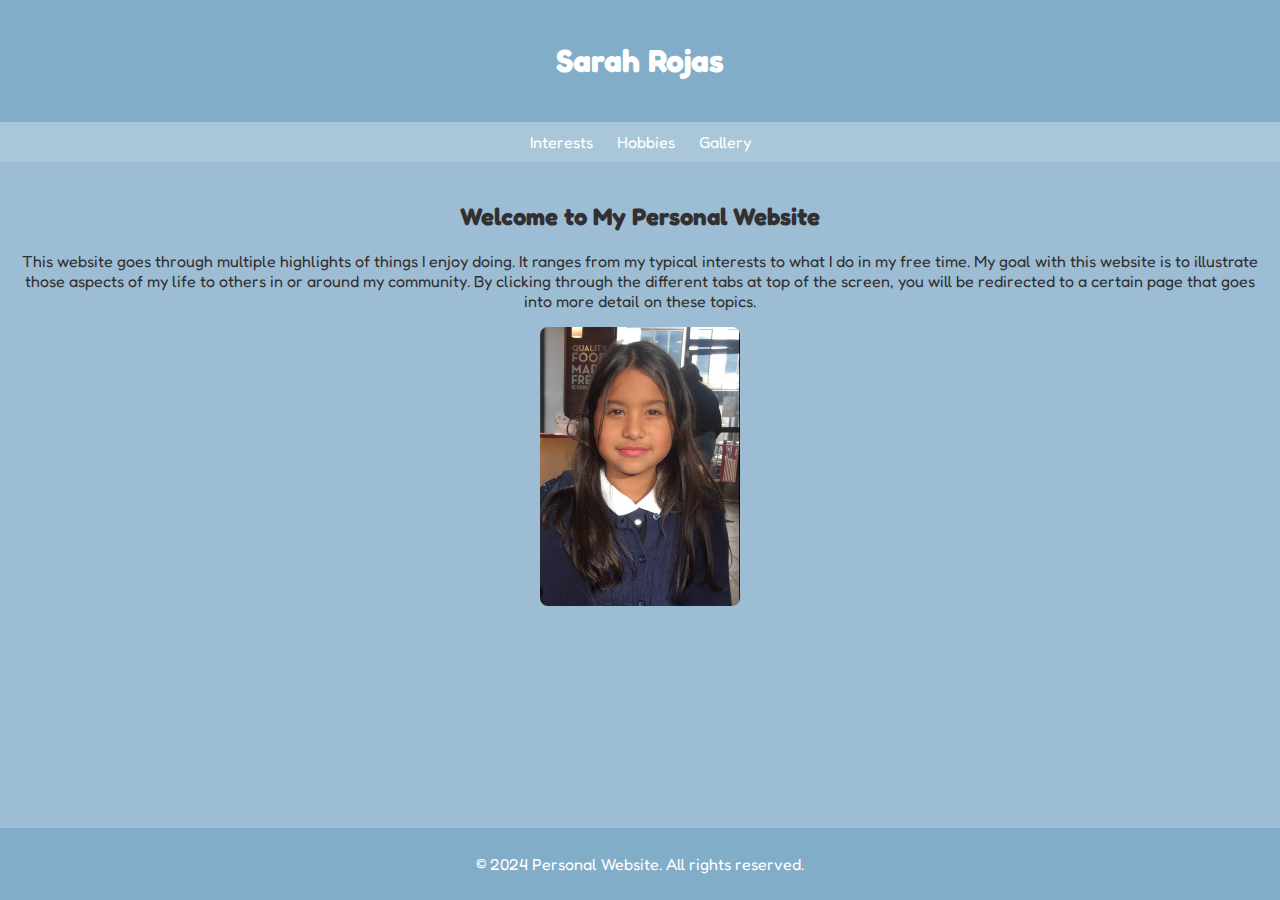
<file: index.html>
<!DOCTYPE html>
<html>
<html lang="en">
<head>
    <meta charset="UTF-8">
    <meta name="viewport" content="width=device-width, initial-scale=1.0">
    <link rel="stylesheet" href="Style.css">
    <link href="https://fonts.googleapis.com/css2?family=Fredoka+One&display=swap" rel="stylesheet">
    <title>Personal Website</title>
    <style>
        body {
            font-family: 'Fredoka One', cursive;
            margin: 0;
            padding: 0;
            background-color: #9CBDD3;
            color: #323031;
        }

        header {
            background-color: #81ADC8;
            color: #fff;
            padding: 20px;
            text-align: center;
        }

        nav {
            background-color: #AAC7DA;
            padding: 10px 0;
            text-align: center;
        }

        nav a {
            color: #fff;
            text-decoration: none;
            padding: 0 10px;
        }

        section {
            padding: 20px;
            text-align: center;
        }

        footer {
            background-color: #81ADC8;
            color: #fff;
            padding: 10px 0;
            text-align: center;
            position: fixed;
            bottom: 0;
            width: 100%;
        }
    </style>
</head>
<body>

<header>
    <h1>Sarah Rojas</h1>
</header>

<nav>
    <a href="Myinterests.html">Interests</a>
    <a href="Hobbies.html">Hobbies</a>
    <a href="Gallery.html">Gallery</a>
</nav>

<section>
    <h2>Welcome to My Personal Website</h2>
    <p>This website goes through multiple highlights of things I enjoy doing. It ranges from my typical interests to what I do in my free time. My goal with this website is to illustrate those aspects of my life to others in or around my community. By clicking through the different tabs at top of the screen, you will be redirected to a certain page that goes into more detail on these topics.</p>
     <img src="Personalpicture.png" alt="Girl Sitting In a Restaurant" class="small-image">
</section>

<footer>
    <p>&copy; 2024 Personal Website. All rights reserved.</p>
</footer>

</body>
</html>
</file>
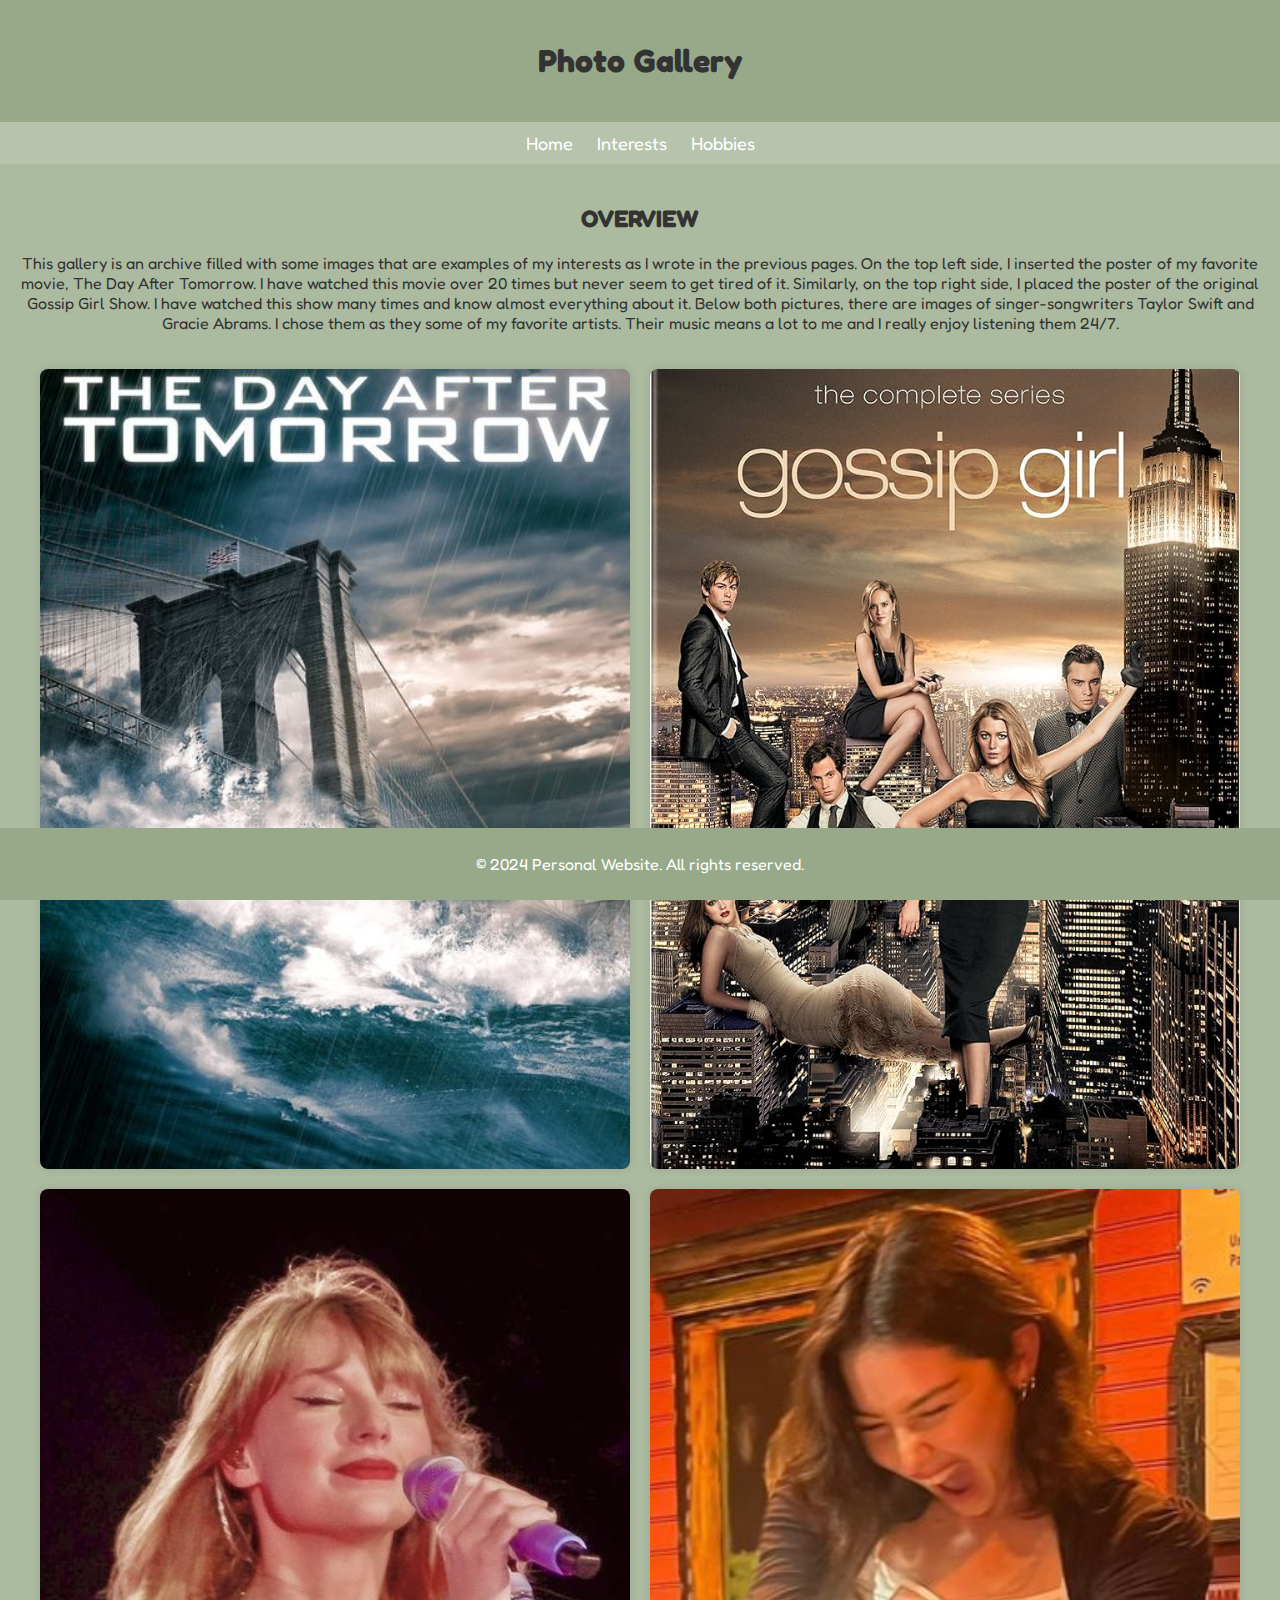
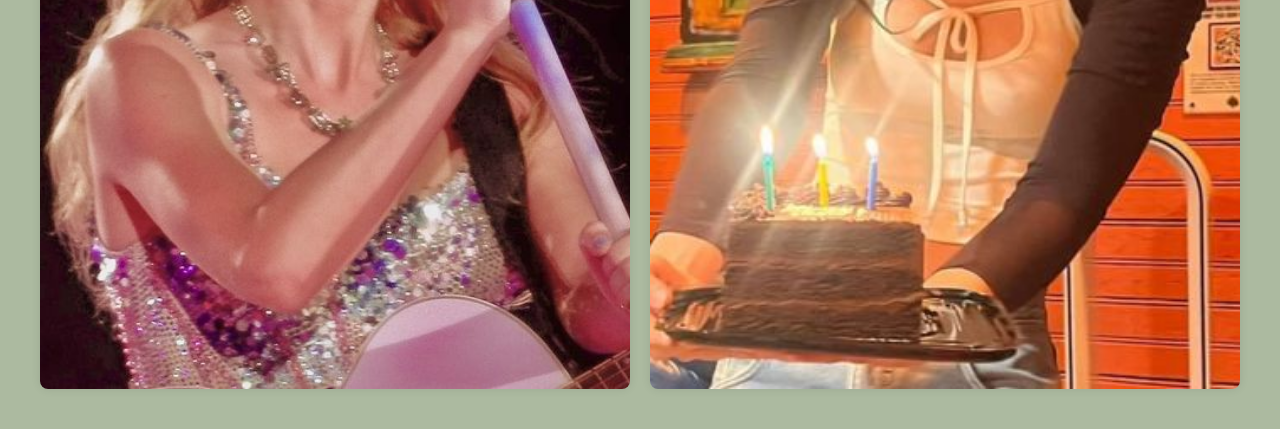
<file: Gallery.html>
<!DOCTYPE html>
<html lang="en">
<head>
    <meta charset="UTF-8">
    <meta name="viewport" content="width=device-width, initial-scale=1.0">
    <title>Photo Gallery</title>
    <style>
        body {
            font-family: 'Fredoka One', cursive;
            margin: 0;
            padding: 0;
            background-color: #ACBAA0;
            color: #333;
        }

        header {
            background-color: #98A989;
            color: #333;
            padding: 20px;
            text-align: center;
        }

        nav {
            background-color: #B8C3AC;
            padding: 10px 0;
            text-align: center;
        }

        nav a {
            color: #fff;
            text-decoration: none;
            padding: 0 10px;
            font-size: 18px;
        }

        section {
            padding: 20px;
            text-align: center;
        }

        footer {
            background-color: #98A989;
            color: #fff;
            padding: 10px 0;
            text-align: center;
            position: fixed;
            bottom: 0;
            width: 100%;
        }

         .container {
            max-width: 1200px;
            margin: 0 auto;
            padding: 20px;
        }

        .gallery {
            display: grid;
            grid-template-columns: repeat(2, 1fr);
            gap: 20px;
        }

        .gallery img {
            width: 100%;
            height: 800px; 
            object-fit: cover; 
            border-radius: 8px;
            box-shadow: 0 0 10px rgba(0, 0, 0, 0.1);
        }
    </style>
    <link href="https://fonts.googleapis.com/css2?family=Fredoka+One&display=swap" rel="stylesheet">

</head>
<body>

<header>
    <h1>Photo Gallery</h1>
</header>

<nav>
    <a href="index.html">Home</a>
    <a href="Myinterests.html">Interests</a>
    <a href="Hobbies.html">Hobbies</a>
</nav>

<section>
    <h2>OVERVIEW</h2>
    <p>This gallery is an archive filled with some images that are examples of my interests as I wrote in the previous pages. On the top left side, I inserted the poster of my favorite movie, The Day After Tomorrow. I have watched this movie over 20 times but never seem to get tired of it. Similarly, on the top right side, I placed the poster of the original Gossip Girl Show. I have watched this show many times and know almost everything about it. Below both pictures, there are images of singer-songwriters Taylor Swift and Gracie Abrams. I chose them as they some of my favorite artists. Their music means a lot to me and I really enjoy listening them 24/7.</p>
    <div class="container">
        <div class="gallery">
            <img src="TDAT.jpg" alt="Movie Poster">
            <img src="GG.jpg" alt="TV Show Poster">
            <img src="TAYLOR.jpg" alt="Taylor Swift">
            <img src="GRACIE.jpg" alt="Gracie Abrams">
        </div>
    </div>
</section>

<footer>
    <p>&copy; 2024 Personal Website. All rights reserved.</p>
</footer>

</body>
</html>
</file>
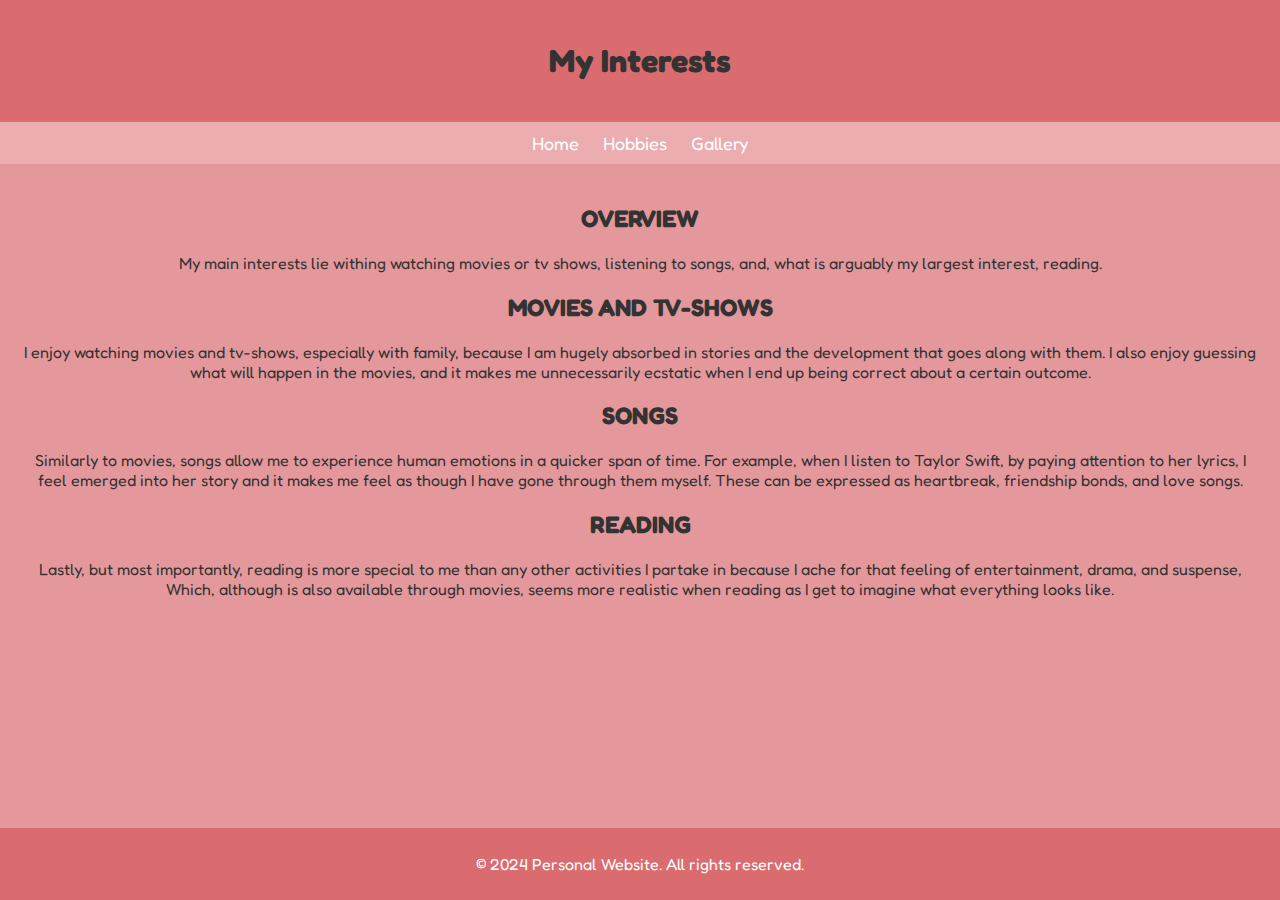
<file: Myinterests.html>
<!DOCTYPE html>
<html>
<html lang="en">
<head>
    <meta charset="UTF-8">
    <meta name="viewport" content="width=device-width, initial-scale=1.0">
    <link rel="stylesheet" href="Style.css">
    <link href="https://fonts.googleapis.com/css2?family=Fredoka+One&display=swap" rel="stylesheet">
    <title>My Interests</title>
    <style>
        body {
            font-family: 'Fredoka One', cursive;
            margin: 0;
            padding: 0;
            background-color: #E5989B;
            color: #333;
        }

        header {
            background-color: #DA6C70;
            color: #333;
            padding: 20px;
            text-align: center;
        }

        nav {
            background-color: #EBADAF;
            padding: 10px 0;
            text-align: center;
        }

        nav a {
            color: #fff;
            text-decoration: none;
            padding: 0 10px;
            font-size: 18px;
        }

        section {
            padding: 20px;
            text-align: center;
        }

        footer {
            background-color: #DA6C70;
            color: #fff;
            padding: 10px 0;
            text-align: center;
            position: fixed;
            bottom: 0;
            width: 100%;
        }

    </style>
</head>
<body>

<header>
    <h1>My Interests</h1>
</header>

<nav>
    <a href="index.html">Home</a>
    <a href="Hobbies.html">Hobbies</a>
    <a href="Gallery.html">Gallery</a>
</nav>

<section>
    <h2>OVERVIEW</h2>
    <p>My main interests lie withing watching movies or tv shows, listening to songs, and, what is arguably my largest interest, reading.</p>
    <h2> MOVIES AND TV-SHOWS </h2>
<p>I enjoy watching movies and tv-shows, especially with family, because I am hugely absorbed in stories and the development that goes along with them. I also enjoy guessing what will happen in the movies, and it makes me unnecessarily ecstatic when I end up being correct about a certain outcome. </p>

<h2> SONGS </h2>
<p>Similarly to movies, songs allow me to experience human emotions in a quicker span of time. For example, when I listen to Taylor Swift, by paying attention to her lyrics, I feel emerged into her story and it makes me feel as though I have gone through them myself. These can be expressed as heartbreak, friendship bonds, and love songs. </p>

<h2> READING </h2>
<p>Lastly, but most importantly, reading is more special to me than any other activities I partake in because I ache for that feeling of entertainment, drama, and suspense, Which, although is also available through movies, seems more realistic when reading as I get to imagine what everything looks like.</p>
</section>

<footer>
    <p>&copy; 2024 Personal Website. All rights reserved.</p>
</footer>
</body>
</html>
</file>
<file: Style.css>
.small-image {
    width: 200px; 
    height: auto; 
}

img {
  border-radius: 8px;
</file>
